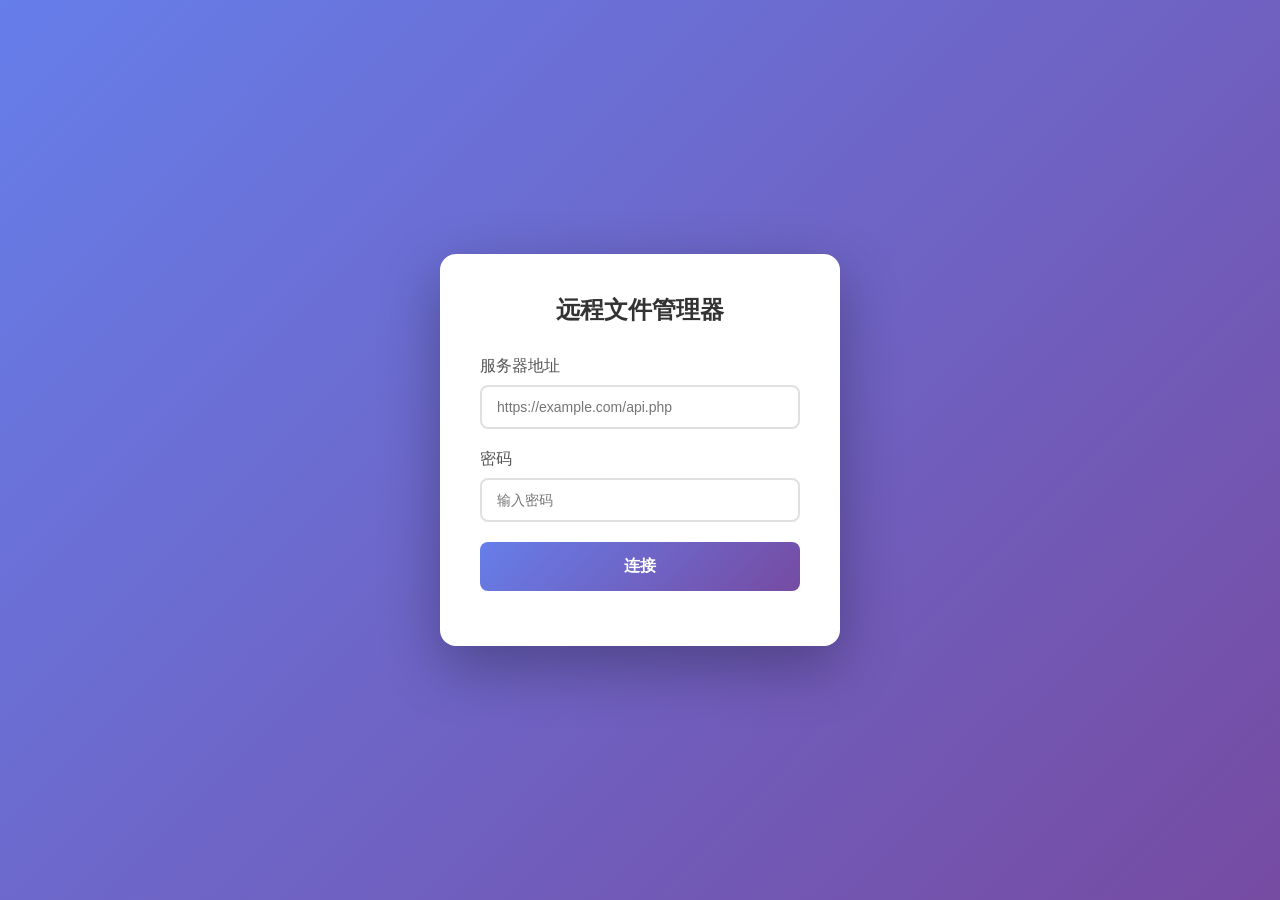
<file: index.html>
<!DOCTYPE html>
<html lang="zh-CN">
<head>
    <meta charset="UTF-8">
    <meta name="viewport" content="width=device-width, initial-scale=1.0">
    <title>远程文件管理器</title>
    <style>
        * { margin: 0; padding: 0; box-sizing: border-box; }
        body {
            font-family: -apple-system, BlinkMacSystemFont, "Segoe UI", Roboto, sans-serif;
            background: #f0f2f5;
            min-height: 100vh;
        }

        /* 连接面板 */
        .connect-panel {
            position: fixed;
            top: 0;
            left: 0;
            right: 0;
            bottom: 0;
            background: linear-gradient(135deg, #667eea 0%, #764ba2 100%);
            display: flex;
            align-items: center;
            justify-content: center;
            z-index: 1000;
        }
        .connect-panel.hidden { display: none; }
        .connect-box {
            background: white;
            padding: 40px;
            border-radius: 16px;
            box-shadow: 0 20px 60px rgba(0,0,0,0.3);
            width: 400px;
            max-width: 90%;
        }
        .connect-box h1 {
            text-align: center;
            color: #333;
            margin-bottom: 30px;
            font-size: 24px;
        }
        .connect-box .form-group {
            margin-bottom: 20px;
        }
        .connect-box label {
            display: block;
            margin-bottom: 8px;
            color: #555;
            font-weight: 500;
        }
        .connect-box input {
            width: 100%;
            padding: 12px 15px;
            border: 2px solid #e0e0e0;
            border-radius: 8px;
            font-size: 14px;
            transition: border-color 0.3s;
        }
        .connect-box input:focus {
            outline: none;
            border-color: #667eea;
        }
        .connect-box .btn-connect {
            width: 100%;
            padding: 14px;
            background: linear-gradient(135deg, #667eea 0%, #764ba2 100%);
            color: white;
            border: none;
            border-radius: 8px;
            font-size: 16px;
            font-weight: 600;
            cursor: pointer;
            transition: transform 0.2s, box-shadow 0.2s;
        }
        .connect-box .btn-connect:hover {
            transform: translateY(-2px);
            box-shadow: 0 5px 20px rgba(102, 126, 234, 0.4);
        }
        .connect-box .error {
            color: #dc3545;
            text-align: center;
            margin-top: 15px;
            font-size: 14px;
        }
        .connect-box .saved-servers {
            margin-top: 20px;
            padding-top: 20px;
            border-top: 1px solid #eee;
        }
        .connect-box .saved-servers h3 {
            font-size: 14px;
            color: #666;
            margin-bottom: 10px;
        }
        .server-item {
            display: flex;
            align-items: center;
            padding: 10px;
            background: #f8f9fa;
            border-radius: 6px;
            margin-bottom: 8px;
            cursor: pointer;
            transition: background 0.2s;
        }
        .server-item:hover { background: #e9ecef; }
        .server-item .server-url { flex: 1; font-size: 13px; color: #333; }
        .server-item .server-delete {
            color: #dc3545;
            padding: 5px;
            cursor: pointer;
        }

        /* 主界面 */
        .main-app { display: none; }
        .main-app.active { display: block; }

        /* 头部 */
        .header {
            background: linear-gradient(135deg, #667eea 0%, #764ba2 100%);
            color: white;
            padding: 15px 20px;
            position: sticky;
            top: 0;
            z-index: 100;
        }
        .header-top {
            display: flex;
            justify-content: space-between;
            align-items: center;
            margin-bottom: 12px;
        }
        .header h1 { font-size: 20px; }
        .header-actions { display: flex; gap: 10px; }
        .header-actions button {
            padding: 8px 16px;
            background: rgba(255,255,255,0.2);
            color: white;
            border: none;
            border-radius: 5px;
            cursor: pointer;
            font-size: 13px;
            transition: background 0.2s;
        }
        .header-actions button:hover { background: rgba(255,255,255,0.3); }
        .header-info {
            background: rgba(0,0,0,0.2);
            padding: 8px 15px;
            border-radius: 6px;
            margin-bottom: 10px;
            font-size: 12px;
            display: flex;
            flex-wrap: wrap;
            gap: 15px;
        }
        .header-info-item {
            display: flex;
            align-items: center;
            gap: 5px;
        }
        .header-info-item .label {
            color: rgba(255,255,255,0.7);
        }
        .header-info-item .value {
            color: #fff;
            font-weight: 500;
        }
        .header-path {
            background: rgba(255,255,255,0.15);
            padding: 12px 15px;
            border-radius: 8px;
            font-family: monospace;
        }
        .current-path {
            display: none;
        }
        .path-nav { display: flex; flex-wrap: wrap; gap: 2px; align-items: center; }
        .path-nav a {
            color: #fff;
            text-decoration: none;
            padding: 4px 10px;
            border-radius: 4px;
            font-size: 13px;
            font-weight: 500;
            cursor: pointer;
            background: rgba(255,255,255,0.1);
            transition: background 0.2s;
        }
        .path-nav a:hover { background: rgba(255,255,255,0.25); }
        .path-nav .sep { color: rgba(255,255,255,0.6); font-size: 14px; margin: 0 2px; }

        /* 工具栏 */
        .toolbar {
            background: white;
            padding: 15px 20px;
            margin: 20px;
            border-radius: 8px;
            box-shadow: 0 2px 8px rgba(0,0,0,0.08);
            display: flex;
            gap: 20px;
            flex-wrap: wrap;
        }
        .toolbar-group {
            flex: 1;
            min-width: 250px;
        }
        .toolbar-group label {
            display: block;
            font-size: 12px;
            color: #666;
            margin-bottom: 8px;
        }
        .toolbar-group code {
            background: #e9ecef;
            padding: 2px 6px;
            border-radius: 3px;
            font-size: 11px;
            color: #667eea;
        }
        .toolbar-row {
            display: flex;
            gap: 10px;
            align-items: center;
        }
        .toolbar input[type="text"] {
            flex: 1;
            padding: 8px 12px;
            border: 1px solid #ddd;
            border-radius: 5px;
            font-size: 13px;
        }
        .toolbar input[type="file"] {
            flex: 1;
            font-size: 13px;
        }
        .toolbar button {
            padding: 8px 16px;
            border: none;
            border-radius: 5px;
            cursor: pointer;
            font-size: 13px;
            white-space: nowrap;
        }
        .btn-primary { background: #667eea; color: white; }
        .btn-success { background: #28a745; color: white; }
        .btn-danger { background: #dc3545; color: white; }
        .btn-secondary { background: #6c757d; color: white; }

        /* 文件列表 */
        .file-container {
            margin: 0 20px 20px;
            background: white;
            border-radius: 8px;
            box-shadow: 0 2px 8px rgba(0,0,0,0.08);
            overflow: hidden;
        }
        .file-table {
            width: 100%;
            border-collapse: collapse;
        }
        .file-table th, .file-table td {
            padding: 12px 15px;
            text-align: left;
            border-bottom: 1px solid #eee;
        }
        .file-table th {
            background: #f8f9fa;
            font-weight: 600;
            color: #555;
            font-size: 13px;
        }
        .file-table tr:hover { background: #f8f9fa; }
        .file-table .name-cell {
            display: flex;
            align-items: center;
            gap: 10px;
            cursor: pointer;
        }
        .file-table .icon { font-size: 18px; }
        .file-table .name { color: #333; }
        .file-table .name:hover { color: #667eea; }
        .file-table .perms {
            font-family: monospace;
            font-size: 12px;
            color: #666;
        }
        .file-table .size, .file-table .time {
            font-size: 13px;
            color: #666;
        }
        .file-table .actions { white-space: nowrap; }
        .file-table .actions button {
            padding: 4px 10px;
            margin: 0 2px;
            font-size: 12px;
            border: none;
            border-radius: 3px;
            cursor: pointer;
        }
        .badge {
            display: inline-block;
            padding: 2px 8px;
            border-radius: 3px;
            font-size: 11px;
            margin-right: 3px;
        }
        .badge-success { background: #d4edda; color: #155724; }
        .badge-primary { background: #cce5ff; color: #004085; }
        .badge-danger { background: #f8d7da; color: #721c24; }

        /* 编辑器模态框 */
        .modal {
            display: none;
            position: fixed;
            top: 0;
            left: 0;
            right: 0;
            bottom: 0;
            background: rgba(0,0,0,0.5);
            z-index: 1000;
            align-items: center;
            justify-content: center;
        }
        .modal.active { display: flex; }
        .modal-content {
            background: white;
            border-radius: 12px;
            width: 90%;
            max-width: 900px;
            max-height: 90vh;
            display: flex;
            flex-direction: column;
        }
        .modal-header {
            padding: 15px 20px;
            border-bottom: 1px solid #eee;
            display: flex;
            justify-content: space-between;
            align-items: center;
        }
        .modal-header h2 { font-size: 18px; color: #333; }
        .modal-header .close {
            font-size: 24px;
            cursor: pointer;
            color: #999;
        }
        .modal-body {
            padding: 20px;
            flex: 1;
            overflow: auto;
        }
        .modal-body textarea {
            width: 100%;
            height: 400px;
            padding: 15px;
            border: 1px solid #ddd;
            border-radius: 8px;
            font-family: 'Fira Code', monospace;
            font-size: 14px;
            line-height: 1.5;
            resize: vertical;
        }
        .modal-footer {
            padding: 15px 20px;
            border-top: 1px solid #eee;
            display: flex;
            justify-content: flex-end;
            gap: 10px;
        }

        /* 时间编辑表单 */
        .time-edit-form {
            display: flex;
            flex-direction: column;
            gap: 20px;
        }
        .time-edit-path {
            padding: 12px 15px;
            background: #f8f9fa;
            border-radius: 8px;
            font-family: monospace;
            font-size: 13px;
            color: #495057;
            word-break: break-all;
        }
        .time-edit-group {
            display: flex;
            flex-direction: column;
            gap: 8px;
        }
        .time-edit-group label {
            font-weight: 500;
            color: #333;
            font-size: 14px;
        }
        .time-edit-group input {
            padding: 12px 15px;
            border: 2px solid #e0e0e0;
            border-radius: 8px;
            font-size: 16px;
            transition: border-color 0.3s;
        }
        .time-edit-group input:focus {
            outline: none;
            border-color: #667eea;
        }
        .time-edit-preview {
            display: flex;
            align-items: center;
            gap: 10px;
            padding: 12px 15px;
            background: linear-gradient(135deg, #667eea 0%, #764ba2 100%);
            border-radius: 8px;
            color: white;
        }
        .time-edit-preview .label {
            font-weight: 500;
        }
        .time-edit-preview .value {
            font-family: monospace;
            font-size: 15px;
        }

        /* 消息提示 */
        .toast {
            position: fixed;
            top: 20px;
            right: 20px;
            padding: 15px 25px;
            border-radius: 8px;
            color: white;
            font-size: 14px;
            z-index: 2000;
            animation: slideIn 0.3s ease;
        }
        .toast.success { background: #28a745; }
        .toast.error { background: #dc3545; }
        @keyframes slideIn {
            from { transform: translateX(100%); opacity: 0; }
            to { transform: translateX(0); opacity: 1; }
        }

        /* 加载中 */
        .loading {
            text-align: center;
            padding: 40px;
            color: #666;
        }

        /* 右键菜单 */
        .context-menu {
            display: none;
            position: fixed;
            background: white;
            border-radius: 8px;
            box-shadow: 0 5px 20px rgba(0,0,0,0.15);
            min-width: 150px;
            z-index: 1000;
            overflow: hidden;
        }
        .context-menu.active { display: block; }
        .context-menu-item {
            padding: 10px 15px;
            cursor: pointer;
            font-size: 13px;
            display: flex;
            align-items: center;
            gap: 10px;
        }
        .context-menu-item:hover { background: #f0f2f5; }
        .context-menu-divider {
            height: 1px;
            background: #eee;
            margin: 5px 0;
        }

        @media (max-width: 768px) {
            .toolbar { flex-direction: column; }
            .toolbar-group { min-width: 100%; }
            .header-top { flex-direction: column; gap: 10px; }
            .file-table { font-size: 12px; }
            .file-table th, .file-table td { padding: 8px 10px; }
        }
    </style>
</head>
<body>
    <!-- 连接面板 -->
    <div class="connect-panel" id="connectPanel">
        <div class="connect-box">
            <h1>远程文件管理器</h1>
            <div class="form-group">
                <label>服务器地址</label>
                <input type="text" id="serverUrl" placeholder="https://example.com/api.php">
            </div>
            <div class="form-group">
                <label>密码</label>
                <input type="password" id="serverPassword" placeholder="输入密码">
            </div>
            <button class="btn-connect" onclick="connect()">连接</button>
            <div class="error" id="connectError"></div>
            <div class="saved-servers" id="savedServers"></div>
        </div>
    </div>

    <!-- 主应用 -->
    <div class="main-app" id="mainApp">
        <div class="header">
            <div class="header-top">
                <h1>远程文件管理器</h1>
                <div class="header-actions">
                    <button onclick="disconnect()">断开连接</button>
                </div>
            </div>
            <div class="header-info" id="headerInfo">
                <div class="header-info-item"><span class="label">用户:</span><span class="value" id="infoUser">-</span></div>
                <div class="header-info-item"><span class="label">PHP:</span><span class="value" id="infoPhp">-</span></div>
                <div class="header-info-item"><span class="label">服务器:</span><span class="value" id="infoServer">-</span></div>
                <div class="header-info-item"><span class="label">磁盘:</span><span class="value" id="infoDisk">-</span></div>
                <div class="header-info-item"><span class="label">上传限制:</span><span class="value" id="infoUpload">-</span></div>
            </div>
            <div class="header-path">
                <span class="current-path" id="currentPath">/</span>
                <div class="path-nav" id="pathNav"></div>
            </div>
        </div>

        <div class="toolbar">
            <div class="toolbar-group">
                <label>上传到: <code id="uploadPath"></code></label>
                <div class="toolbar-row">
                    <input type="file" id="uploadFile">
                    <button class="btn-primary" onclick="uploadFile()">上传</button>
                </div>
            </div>
            <div class="toolbar-group">
                <label>创建到: <code id="createPath"></code></label>
                <div class="toolbar-row">
                    <input type="text" id="newName" placeholder="名称">
                    <button class="btn-success" onclick="createDir()">创建目录</button>
                    <button class="btn-primary" onclick="createFile()">创建文件</button>
                </div>
            </div>
        </div>

        <div class="file-container">
            <table class="file-table">
                <thead>
                    <tr>
                        <th>名称</th>
                        <th>大小</th>
                        <th>权限</th>
                        <th>修改时间</th>
                        <th>状态</th>
                        <th>操作</th>
                    </tr>
                </thead>
                <tbody id="fileList"></tbody>
            </table>
        </div>
    </div>

    <!-- 编辑器模态框 -->
    <div class="modal" id="editorModal">
        <div class="modal-content">
            <div class="modal-header">
                <h2 id="editorTitle">编辑文件</h2>
                <span class="close" onclick="closeEditor()">&times;</span>
            </div>
            <div class="modal-body">
                <textarea id="editorContent"></textarea>
            </div>
            <div class="modal-footer">
                <button class="btn-secondary" onclick="closeEditor()">取消</button>
                <button class="btn-success" onclick="saveFile()">保存</button>
            </div>
        </div>
    </div>

    <!-- 时间修改模态框 -->
    <div class="modal" id="timeModal">
        <div class="modal-content" style="max-width: 400px;">
            <div class="modal-header">
                <h2>修改时间</h2>
                <span class="close" onclick="closeTimeModal()">&times;</span>
            </div>
            <div class="modal-body">
                <div class="time-edit-form">
                    <div class="time-edit-path" id="timeEditPath"></div>
                    <div class="time-edit-group">
                        <label>日期</label>
                        <input type="date" id="timeEditDate">
                    </div>
                    <div class="time-edit-group">
                        <label>时间</label>
                        <input type="time" id="timeEditTime" step="1">
                    </div>
                    <div class="time-edit-preview">
                        <span class="label">预览:</span>
                        <span class="value" id="timePreview">-</span>
                    </div>
                </div>
            </div>
            <div class="modal-footer">
                <button class="btn-secondary" onclick="closeTimeModal()">取消</button>
                <button class="btn-success" onclick="submitTimeChange()">确定</button>
            </div>
        </div>
    </div>

    <!-- 权限修改模态框 -->
    <div class="modal" id="chmodModal">
        <div class="modal-content" style="max-width: 450px;">
            <div class="modal-header">
                <h2>修改权限</h2>
                <span class="close" onclick="closeChmodModal()">&times;</span>
            </div>
            <div class="modal-body">
                <div class="time-edit-form">
                    <div class="time-edit-path" id="chmodPath"></div>
                    <div class="time-edit-group">
                        <label>系统类型</label>
                        <select id="chmodOS" onchange="updateChmodOptions()" style="padding: 12px 15px; border: 2px solid #e0e0e0; border-radius: 8px; font-size: 14px;">
                            <option value="unix">Linux/Unix</option>
                            <option value="windows">Windows</option>
                        </select>
                    </div>
                    <div id="chmodUnixOptions">
                        <div class="time-edit-group">
                            <label>权限模式 (如: 755, 644)</label>
                            <input type="text" id="chmodMode" placeholder="755" maxlength="4">
                        </div>
                        <div style="font-size: 12px; color: #666; margin-top: 5px;">
                            常用: 755(rwxr-xr-x), 644(rw-r--r--), 777(rwxrwxrwx)
                        </div>
                    </div>
                    <div id="chmodWindowsOptions" style="display: none;">
                        <div class="time-edit-group">
                            <label>属性操作</label>
                            <select id="chmodWinMode" style="padding: 12px 15px; border: 2px solid #e0e0e0; border-radius: 8px; font-size: 14px;">
                                <option value="readonly">设为只读</option>
                                <option value="normal">取消只读</option>
                                <option value="hidden">设为隐藏</option>
                                <option value="visible">取消隐藏</option>
                                <option value="ntfs">NTFS权限</option>
                            </select>
                        </div>
                        <div id="chmodNtfsOptions" style="display: none; margin-top: 15px;">
                            <div class="time-edit-group">
                                <label>用户/组</label>
                                <input type="text" id="chmodUser" placeholder="Everyone 或 Users">
                            </div>
                            <div class="time-edit-group">
                                <label>权限级别</label>
                                <select id="chmodNtfsMode" style="padding: 12px 15px; border: 2px solid #e0e0e0; border-radius: 8px; font-size: 14px;">
                                    <option value="F">完全控制 (F)</option>
                                    <option value="M">修改 (M)</option>
                                    <option value="RX">读取和执行 (RX)</option>
                                    <option value="R">读取 (R)</option>
                                    <option value="W">写入 (W)</option>
                                </select>
                            </div>
                        </div>
                    </div>
                </div>
            </div>
            <div class="modal-footer">
                <button class="btn-secondary" onclick="closeChmodModal()">取消</button>
                <button class="btn-success" onclick="submitChmod()">确定</button>
            </div>
        </div>
    </div>

    <!-- 右键菜单 -->
    <div class="context-menu" id="contextMenu">
        <div class="context-menu-item" onclick="contextAction('open')">打开</div>
        <div class="context-menu-item" onclick="contextAction('edit')">编辑</div>
        <div class="context-menu-item" onclick="contextAction('download')">下载</div>
        <div class="context-menu-divider"></div>
        <div class="context-menu-item" onclick="contextAction('rename')">重命名</div>
        <div class="context-menu-item" onclick="contextAction('touch')">修改时间</div>
        <div class="context-menu-item" onclick="contextAction('chmod')">修改权限</div>
        <div class="context-menu-item" onclick="contextAction('info')">属性</div>
        <div class="context-menu-divider"></div>
        <div class="context-menu-item" style="color:#dc3545" onclick="contextAction('delete')">删除</div>
    </div>

    <script>
        // 全局状态
        let state = {
            serverUrl: '',
            password: '',
            currentPath: '/',
            selectedItem: null
        };

        // 初始化
        document.addEventListener('DOMContentLoaded', () => {
            loadSavedServers();
            document.addEventListener('click', () => hideContextMenu());

            // 时间编辑实时预览
            document.getElementById('timeEditDate').addEventListener('input', updateTimePreview);
            document.getElementById('timeEditTime').addEventListener('input', updateTimePreview);
        });

        // 显示消息
        function showToast(message, type = 'success') {
            const toast = document.createElement('div');
            toast.className = `toast ${type}`;
            toast.textContent = message;
            document.body.appendChild(toast);
            setTimeout(() => toast.remove(), 3000);
        }

        // API 请求
        async function apiRequest(action, params = {}, method = 'GET', timeout = 600000) {
            const url = new URL(state.serverUrl);

            // action 和密码始终通过 URL 参数传递
            url.searchParams.set('action', action);
            url.searchParams.set('password', state.password);
            // 防止浏览器缓存
            url.searchParams.set('_t', Date.now());

            // 检查是否为文件上传（params是FormData且包含file字段）
            const isFileUpload = params instanceof FormData && params.has('file');

            // 检查是否有content字段（需要用urlencoded body发送，避免URL过长）
            const hasContent = !(params instanceof FormData) && params.hasOwnProperty('content');

            const controller = new AbortController();
            const timeoutId = setTimeout(() => controller.abort(), timeout);

            const options = {
                method,
                signal: controller.signal
            };

            if (isFileUpload) {
                // 文件上传：使用FormData body
                options.body = params;
            } else if (hasContent && method === 'POST') {
                // 有content字段：使用application/x-www-form-urlencoded（Classic ASP可解析）
                const urlParams = new URLSearchParams();
                Object.keys(params).forEach(k => urlParams.append(k, params[k]));
                options.body = urlParams;
                options.headers = { 'Content-Type': 'application/x-www-form-urlencoded' };
            } else {
                // 其他参数：放到URL中
                if (params instanceof FormData) {
                    for (const [key, value] of params.entries()) {
                        url.searchParams.set(key, value);
                    }
                } else {
                    Object.keys(params).forEach(k => url.searchParams.set(k, params[k]));
                }
            }

            try {
                const response = await fetch(url, options);
                clearTimeout(timeoutId);
                const data = await response.json();
                return data;
            } catch (error) {
                clearTimeout(timeoutId);
                if (error.name === 'AbortError') {
                    return { success: false, message: '连接超时' };
                }
                return { success: false, message: '连接失败: ' + error.message };
            }
        }

        // 连接服务器
        async function connect() {
            const url = document.getElementById('serverUrl').value.trim();
            const password = document.getElementById('serverPassword').value;
            const errorEl = document.getElementById('connectError');

            if (!url) {
                errorEl.textContent = '请输入服务器地址';
                return;
            }

            state.serverUrl = url;
            state.password = password;

            errorEl.textContent = '连接中...';

            // 使用list接口验证连接，5秒超时
            const result = await apiRequest('list', { path: '/' }, 'GET', 5000);

            if (result.success) {
                saveServer(url);
                document.getElementById('connectPanel').classList.add('hidden');
                document.getElementById('mainApp').classList.add('active');
                // 直接使用返回的数据渲染目录
                state.currentPath = '/';
                renderDirectory(result.data);
                // 加载服务器信息
                loadServerInfo();
            } else {
                errorEl.textContent = result.message || '连接失败';
            }
        }

        // 加载服务器信息到头部
        async function loadServerInfo() {
            const result = await apiRequest('server');
            if (result.success) {
                const info = result.data;
                document.getElementById('infoUser').textContent = info.current_user || '-';
                document.getElementById('infoPhp').textContent = info.php_version;
                document.getElementById('infoServer').textContent = info.server_software.split('/')[0];
                document.getElementById('infoDisk').textContent = info.disk_free + ' / ' + info.disk_total;
                document.getElementById('infoUpload').textContent = info.upload_max;
            }
        }

        // 断开连接
        function disconnect() {
            state.serverUrl = '';
            state.password = '';
            state.currentPath = '/';
            document.getElementById('connectPanel').classList.remove('hidden');
            document.getElementById('mainApp').classList.remove('active');
            document.getElementById('serverPassword').value = '';
        }

        // 保存服务器
        function saveServer(url) {
            let servers = JSON.parse(localStorage.getItem('servers') || '[]');
            if (!servers.includes(url)) {
                servers.unshift(url);
                servers = servers.slice(0, 10);
                localStorage.setItem('servers', JSON.stringify(servers));
            }
            loadSavedServers();
        }

        // 加载保存的服务器
        function loadSavedServers() {
            const servers = JSON.parse(localStorage.getItem('servers') || '[]');
            const container = document.getElementById('savedServers');

            if (servers.length === 0) {
                container.style.display = 'none';
                return;
            }

            container.style.display = 'block';
            container.innerHTML = '<h3>保存的服务器</h3>' + servers.map(url => `
                <div class="server-item">
                    <span class="server-url" onclick="selectServer('${url}')">${url}</span>
                    <span class="server-delete" onclick="deleteServer('${url}')">&times;</span>
                </div>
            `).join('');
        }

        function selectServer(url) {
            document.getElementById('serverUrl').value = url;
        }

        function deleteServer(url) {
            event.stopPropagation();
            let servers = JSON.parse(localStorage.getItem('servers') || '[]');
            servers = servers.filter(s => s !== url);
            localStorage.setItem('servers', JSON.stringify(servers));
            loadSavedServers();
        }

        // 渲染目录内容
        function renderDirectory(data) {
            const path = data.path;
            console.log('[renderDirectory] Backend path:', path);
            console.log('[renderDirectory] Old currentPath:', state.currentPath);
            state.currentPath = path;
            console.log('[renderDirectory] New currentPath:', state.currentPath);
            document.getElementById('currentPath').textContent = path;
            document.getElementById('uploadPath').textContent = path;
            document.getElementById('createPath').textContent = path;
            updatePathNav(path);

            const fileList = document.getElementById('fileList');
            const rows = [];
            for (const item of data.items) {
                try {
                    const itemJson = JSON.stringify(item).replace(/"/g, '&quot;');
                    const pathEsc = escapeJs(item.path);
                    const nameEsc = escapeJs(item.name);
                    const nameHtml = escapeHtml(item.name);

                    let actions = '';
                    if (!item.is_dir && item.name !== '..') {
                        actions += `<button class="btn-secondary" onclick="viewFile('${pathEsc}')">查看</button>`;
                        actions += `<button class="btn-primary" onclick="editFile('${pathEsc}')">编辑</button>`;
                        actions += `<button class="btn-success" onclick="downloadFile('${pathEsc}')">下载</button>`;
                    }
                    if (item.name !== '..') {
                        actions += `<button class="btn-secondary" onclick="touchFile('${pathEsc}', ${item.mtime || 0})">时间</button>`;
                        actions += `<button class="btn-secondary" onclick="openChmodModal('${pathEsc}')">权限</button>`;
                        actions += `<button class="btn-danger" onclick="deleteItem('${pathEsc}', '${nameEsc}')">删除</button>`;
                    }

                    let badges = '';
                    if (item.readable) badges += '<span class="badge badge-success">可读</span>';
                    if (item.writable) badges += '<span class="badge badge-primary">可写</span>';
                    if (!item.readable && !item.writable) badges += '<span class="badge badge-danger">无权限</span>';

                    rows.push(`<tr oncontextmenu="showContextMenu(event, ${itemJson})">
                        <td><div class="name-cell" onclick="itemClick(${itemJson})">
                            <span class="icon">${item.is_dir ? '📁' : '📄'}</span>
                            <span class="name">${nameHtml}</span>
                        </div></td>
                        <td class="size">${item.size_formatted}</td>
                        <td class="perms">${item.perms}</td>
                        <td class="time">${item.mtime ? formatTime(item.mtime) : '-'}</td>
                        <td>${badges}</td>
                        <td class="actions">${actions}</td>
                    </tr>`);
                } catch (e) {
                    console.error('Error rendering item:', item, e);
                    rows.push(`<tr><td colspan="6" style="color:red">Error: ${escapeHtml(item.name || 'unknown')}</td></tr>`);
                }
            }
            fileList.innerHTML = rows.join('');
        }

        // 加载目录
        async function loadDirectory(path) {
            const fileList = document.getElementById('fileList');
            fileList.innerHTML = '<tr><td colspan="6" class="loading">加载中...</td></tr>';

            const result = await apiRequest('list', { path });

            if (!result.success) {
                fileList.innerHTML = `<tr><td colspan="6" class="loading" style="color:#dc3545">${result.message}</td></tr>`;
                return;
            }

            renderDirectory(result.data);
        }

        // 更新路径导航
        function updatePathNav(path) {
            // Handle both Windows (\) and Unix (/) paths
            const isWindows = path.includes('\\') || /^[A-Za-z]:/.test(path);
            const sep = isWindows ? '\\' : '/';
            const parts = path.split(/[\\\/]/).filter(p => p);

            let html = '';
            let currentPath = '';

            if (isWindows && parts.length > 0 && /^[A-Za-z]:$/.test(parts[0])) {
                // Windows drive letter (e.g., C:)
                currentPath = parts[0] + '\\';
                html += `<a href="javascript:void(0)" onclick="loadDirectory('${escapeJs(currentPath)}')">${escapeHtml(parts[0])}</a>`;
                for (let i = 1; i < parts.length; i++) {
                    currentPath += parts[i] + (i < parts.length - 1 ? '\\' : '');
                    html += `<span class="sep">\\</span><a href="javascript:void(0)" onclick="loadDirectory('${escapeJs(currentPath)}')">${escapeHtml(parts[i])}</a>`;
                }
            } else {
                // Unix path - always start with /
                html += `<a href="javascript:void(0)" onclick="loadDirectory('/')">Root</a>`;
                for (let i = 0; i < parts.length; i++) {
                    currentPath = '/' + parts.slice(0, i + 1).join('/');
                    html += `<span class="sep">/</span><a href="javascript:void(0)" onclick="loadDirectory('${escapeJs(currentPath)}')">${escapeHtml(parts[i])}</a>`;
                }
            }

            document.getElementById('pathNav').innerHTML = html;
        }

        // 点击项目
        function itemClick(item) {
            if (item.is_dir) {
                // 直接使用后端提供的路径（包括 ".." 的父目录路径）
                loadDirectory(item.path);
            } else {
                viewFile(item.path);
            }
        }

        // 查看文件
        async function viewFile(path) {
            const result = await apiRequest('read', { path });

            if (!result.success) {
                showToast(result.message, 'error');
                return;
            }

            document.getElementById('editorTitle').textContent = '查看: ' + path;
            document.getElementById('editorContent').value = result.data.content;
            document.getElementById('editorContent').readOnly = true;
            document.getElementById('editorModal').classList.add('active');
            state.editingPath = null;
        }

        // 编辑文件
        async function editFile(path) {
            const result = await apiRequest('read', { path });

            if (!result.success) {
                showToast(result.message, 'error');
                return;
            }

            document.getElementById('editorTitle').textContent = '编辑: ' + path;
            document.getElementById('editorContent').value = result.data.content;
            document.getElementById('editorContent').readOnly = false;
            document.getElementById('editorModal').classList.add('active');
            state.editingPath = path;
        }

        // 保存文件
        async function saveFile() {
            if (!state.editingPath) {
                closeEditor();
                return;
            }

            const content = document.getElementById('editorContent').value;
            const result = await apiRequest('write', {
                path: state.editingPath,
                content: content
            }, 'POST');

            if (result.success) {
                showToast('保存成功');
                closeEditor();
            } else {
                showToast(result.message, 'error');
            }
        }

        // 关闭编辑器
        function closeEditor() {
            document.getElementById('editorModal').classList.remove('active');
            state.editingPath = null;
        }

        // 下载文件
        function downloadFile(path) {
            const url = `${state.serverUrl}?action=download&path=${encodeURIComponent(path)}&password=${encodeURIComponent(state.password)}`;
            window.open(url, '_blank');
        }

        // 上传文件
        async function uploadFile() {
            const fileInput = document.getElementById('uploadFile');
            if (!fileInput.files.length) {
                showToast('请选择文件', 'error');
                return;
            }

            const formData = new FormData();
            formData.append('file', fileInput.files[0]);
            formData.append('dir', state.currentPath);

            const result = await apiRequest('upload', formData, 'POST');

            if (result.success) {
                showToast('上传成功');
                fileInput.value = '';
                loadDirectory(state.currentPath);
            } else {
                showToast(result.message, 'error');
            }
        }

        // 构建路径，避免双斜杠和路径错误拼接
        function buildPath(basePath, name) {
            // 如果 name 是绝对路径，直接返回（不要拼接）
            if (name.startsWith('/') || /^[A-Za-z]:/.test(name)) {
                return name;
            }
            // 移除末尾斜杠
            const cleanBase = basePath.replace(/[\/\\]+$/, '');
            return cleanBase + '/' + name;
        }

        // 创建目录
        async function createDir() {
            const name = document.getElementById('newName').value.trim();
            if (!name) {
                showToast('请输入名称', 'error');
                return;
            }

            const path = buildPath(state.currentPath, name);
            const result = await apiRequest('mkdir', { path }, 'POST');

            if (result.success) {
                showToast('创建成功');
                document.getElementById('newName').value = '';
                loadDirectory(state.currentPath);
            } else {
                showToast(result.message, 'error');
            }
        }

        // 创建文件
        async function createFile() {
            const name = document.getElementById('newName').value.trim();
            if (!name) {
                showToast('请输入名称', 'error');
                return;
            }

            console.log('[createFile] state.currentPath:', state.currentPath);
            console.log('[createFile] name:', name);
            const path = buildPath(state.currentPath, name);
            console.log('[createFile] final path:', path);
            const result = await apiRequest('write', { path, content: '' }, 'POST');

            if (result.success) {
                showToast('创建成功');
                document.getElementById('newName').value = '';
                loadDirectory(state.currentPath);
            } else {
                showToast(result.message, 'error');
            }
        }

        // 删除项目
        async function deleteItem(path, name) {
            if (!confirm(`确定要删除 "${name}" 吗？`)) return;

            const result = await apiRequest('delete', { path }, 'POST');

            if (result.success) {
                showToast('删除成功');
                loadDirectory(state.currentPath);
            } else {
                showToast(result.message, 'error');
            }
        }

        // 右键菜单
        function showContextMenu(event, item) {
            event.preventDefault();
            state.selectedItem = item;

            const menu = document.getElementById('contextMenu');
            menu.style.left = event.pageX + 'px';
            menu.style.top = event.pageY + 'px';
            menu.classList.add('active');
        }

        function hideContextMenu() {
            document.getElementById('contextMenu').classList.remove('active');
        }

        function contextAction(action) {
            const item = state.selectedItem;
            if (!item) return;

            switch (action) {
                case 'open':
                    itemClick(item);
                    break;
                case 'edit':
                    editFile(item.path);
                    break;
                case 'download':
                    downloadFile(item.path);
                    break;
                case 'rename':
                    const newName = prompt('新名称:', item.name);
                    if (newName && newName !== item.name) {
                        renameItem(item.path, buildPath(state.currentPath, newName));
                    }
                    break;
                case 'touch':
                    touchFile(item.path, item.mtime);
                    break;
                case 'chmod':
                    openChmodModal(item.path);
                    break;
                case 'info':
                    showItemInfo(item.path);
                    break;
                case 'delete':
                    deleteItem(item.path, item.name);
                    break;
            }
            hideContextMenu();
        }

        // 打开时间修改模态框
        function touchFile(path, currentTime) {
            state.touchPath = path;
            const date = currentTime ? new Date(currentTime * 1000) : new Date();

            // 设置日期和时间输入框
            const dateStr = date.toISOString().slice(0, 10);
            const timeStr = date.toTimeString().slice(0, 8);

            document.getElementById('timeEditPath').textContent = path;
            document.getElementById('timeEditDate').value = dateStr;
            document.getElementById('timeEditTime').value = timeStr;
            updateTimePreview();

            document.getElementById('timeModal').classList.add('active');
        }

        // 更新时间预览
        function updateTimePreview() {
            const dateVal = document.getElementById('timeEditDate').value;
            const timeVal = document.getElementById('timeEditTime').value;
            if (dateVal && timeVal) {
                const preview = `${dateVal} ${timeVal}`;
                document.getElementById('timePreview').textContent = preview;
            }
        }

        // 关闭时间模态框
        function closeTimeModal() {
            document.getElementById('timeModal').classList.remove('active');
            state.touchPath = null;
        }

        // 提交时间修改
        async function submitTimeChange() {
            if (!state.touchPath) {
                closeTimeModal();
                return;
            }

            const dateVal = document.getElementById('timeEditDate').value;
            const timeVal = document.getElementById('timeEditTime').value;

            if (!dateVal || !timeVal) {
                showToast('请填写日期和时间', 'error');
                return;
            }

            const timestamp = Math.floor(new Date(`${dateVal}T${timeVal}`).getTime() / 1000);
            if (isNaN(timestamp)) {
                showToast('时间格式错误', 'error');
                return;
            }

            const result = await apiRequest('touch', { path: state.touchPath, time: timestamp }, 'POST');

            if (result.success) {
                showToast('修改时间成功');
                closeTimeModal();
                loadDirectory(state.currentPath);
            } else {
                showToast(result.message, 'error');
            }
        }

        // 打开权限修改模态框
        function openChmodModal(path) {
            state.chmodPath = path;
            document.getElementById('chmodPath').textContent = path;
            document.getElementById('chmodMode').value = '';
            document.getElementById('chmodOS').value = 'unix';
            document.getElementById('chmodWinMode').value = 'readonly';
            document.getElementById('chmodUser').value = '';
            updateChmodOptions();
            document.getElementById('chmodModal').classList.add('active');
        }

        // 更新chmod选项显示
        function updateChmodOptions() {
            const os = document.getElementById('chmodOS').value;
            document.getElementById('chmodUnixOptions').style.display = os === 'unix' ? 'block' : 'none';
            document.getElementById('chmodWindowsOptions').style.display = os === 'windows' ? 'block' : 'none';
        }

        // 监听Windows权限模式变化
        document.getElementById('chmodWinMode').addEventListener('change', function() {
            document.getElementById('chmodNtfsOptions').style.display = this.value === 'ntfs' ? 'block' : 'none';
        });

        // 关闭权限模态框
        function closeChmodModal() {
            document.getElementById('chmodModal').classList.remove('active');
            state.chmodPath = null;
        }

        // 提交权限修改
        async function submitChmod() {
            if (!state.chmodPath) {
                closeChmodModal();
                return;
            }

            const os = document.getElementById('chmodOS').value;
            let params = { path: state.chmodPath };

            if (os === 'unix') {
                const mode = document.getElementById('chmodMode').value.trim();
                if (!mode) {
                    showToast('请输入权限模式', 'error');
                    return;
                }
                if (!/^[0-7]{3,4}$/.test(mode)) {
                    showToast('权限格式错误，应为3-4位数字(如755)', 'error');
                    return;
                }
                params.mode = mode;
            } else {
                const winMode = document.getElementById('chmodWinMode').value;
                if (winMode === 'ntfs') {
                    const user = document.getElementById('chmodUser').value.trim();
                    if (!user) {
                        showToast('请输入用户或组名', 'error');
                        return;
                    }
                    params.mode = document.getElementById('chmodNtfsMode').value;
                    params.user = user;
                } else {
                    params.mode = winMode;
                }
            }

            const result = await apiRequest('chmod', params, 'POST');

            if (result.success) {
                showToast('权限修改成功');
                closeChmodModal();
                loadDirectory(state.currentPath);
            } else {
                showToast(result.message, 'error');
            }
        }

        // 重命名
        async function renameItem(oldPath, newPath) {
            const result = await apiRequest('rename', {
                old_path: oldPath,
                new_path: newPath
            }, 'POST');

            if (result.success) {
                showToast('重命名成功');
                loadDirectory(state.currentPath);
            } else {
                showToast(result.message, 'error');
            }
        }

        // 显示文件信息
        async function showItemInfo(path) {
            const result = await apiRequest('info', { path });

            if (!result.success) {
                showToast(result.message, 'error');
                return;
            }

            const info = result.data;
            alert(`文件信息:
路径: ${info.path}
大小: ${info.size_formatted}
权限: ${info.perms} (${info.perms_octal})
修改时间: ${formatTime(info.mtime)}
创建时间: ${formatTime(info.ctime)}
访问时间: ${formatTime(info.atime)}
所有者ID: ${info.owner}
组ID: ${info.group}`);
        }

        // 工具函数
        function escapeHtml(text) {
            const div = document.createElement('div');
            div.textContent = text;
            return div.innerHTML;
        }

        function escapeJs(str) {
            if (!str) return '';
            return str
                .replace(/\\/g, '\\\\')
                .replace(/'/g, "\\'")
                .replace(/"/g, '\\"')
                .replace(/\n/g, '\\n')
                .replace(/\r/g, '\\r')
                .replace(/\t/g, '\\t')
                .replace(/`/g, '\\`')
                .replace(/\$/g, '\\$');
        }

        function formatTime(timestamp) {
            if (!timestamp) return '-';
            const date = new Date(timestamp * 1000);
            return date.toLocaleString('zh-CN');
        }

        // 键盘快捷键
        document.addEventListener('keydown', (e) => {
            if (e.key === 'Escape') {
                closeEditor();
                closeTimeModal();
                closeChmodModal();
                hideContextMenu();
            }
        });
    </script>
</body>
</html>
</file>
